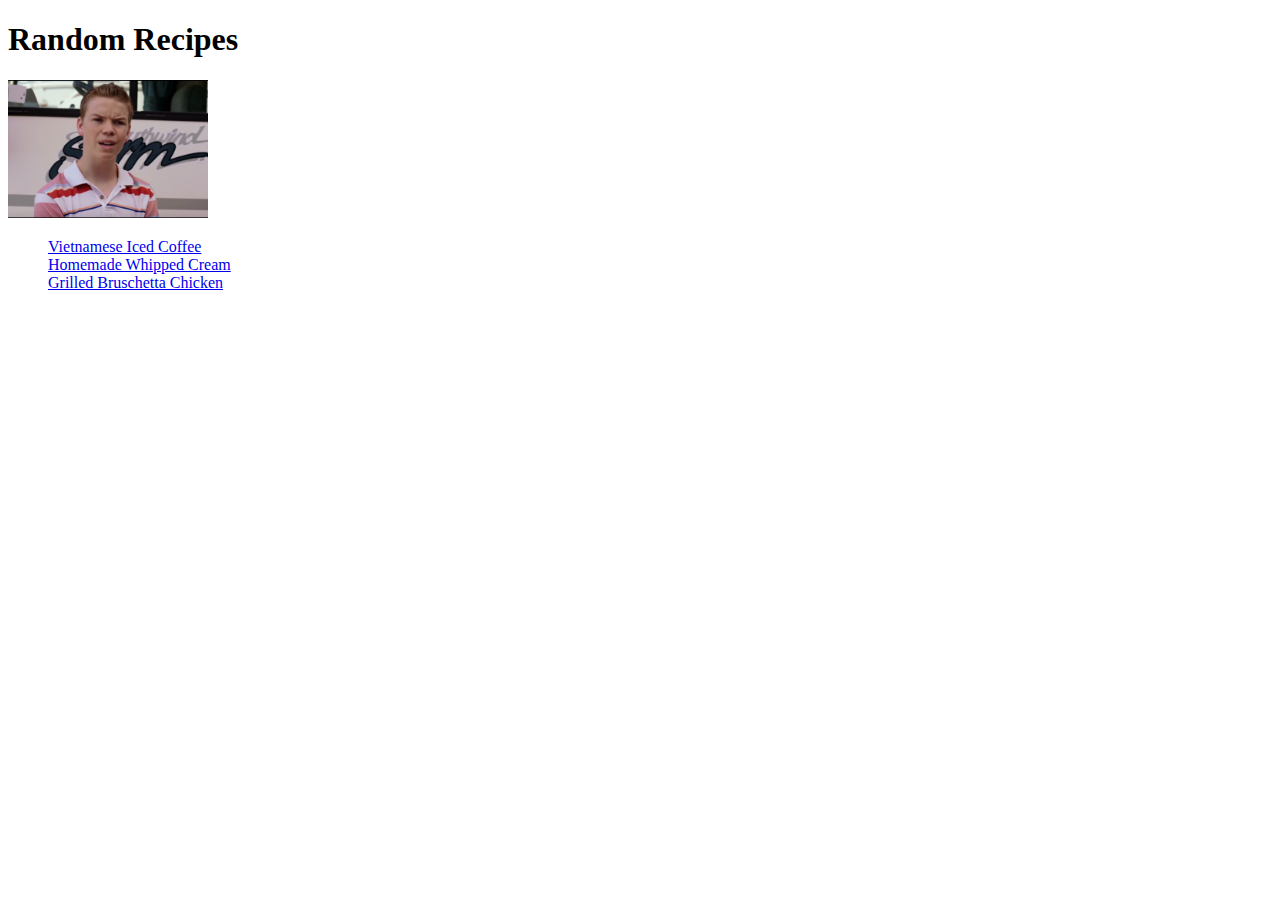
<file: index.html>
<!DOCTYPE html>
<html lang="en">
<head>
    <meta charset="UTF-8">
    <meta name="viewport" content="width=device-width, initial-scale=1.0">
    <title>Random Recipes</title>
    <link rel="stylesheet" href="index.css">
</head>
<body>
    <h1>Random Recipes</h1>
    <img src="./images/clueless.png" alt="clueless guy">
    <ul>
        <li><a href="./recipes/vietnamese-iced-coffee.html">Vietnamese Iced Coffee</a></li> 
        <li><a href="./recipes/homemade-whipped-cream.html">Homemade Whipped Cream</a></li>
        <li><a href="./recipes/grilled-bruschetta-chicken.html">Grilled Bruschetta Chicken</a></li>
    </ul>
    
</body>
</html>
</file>
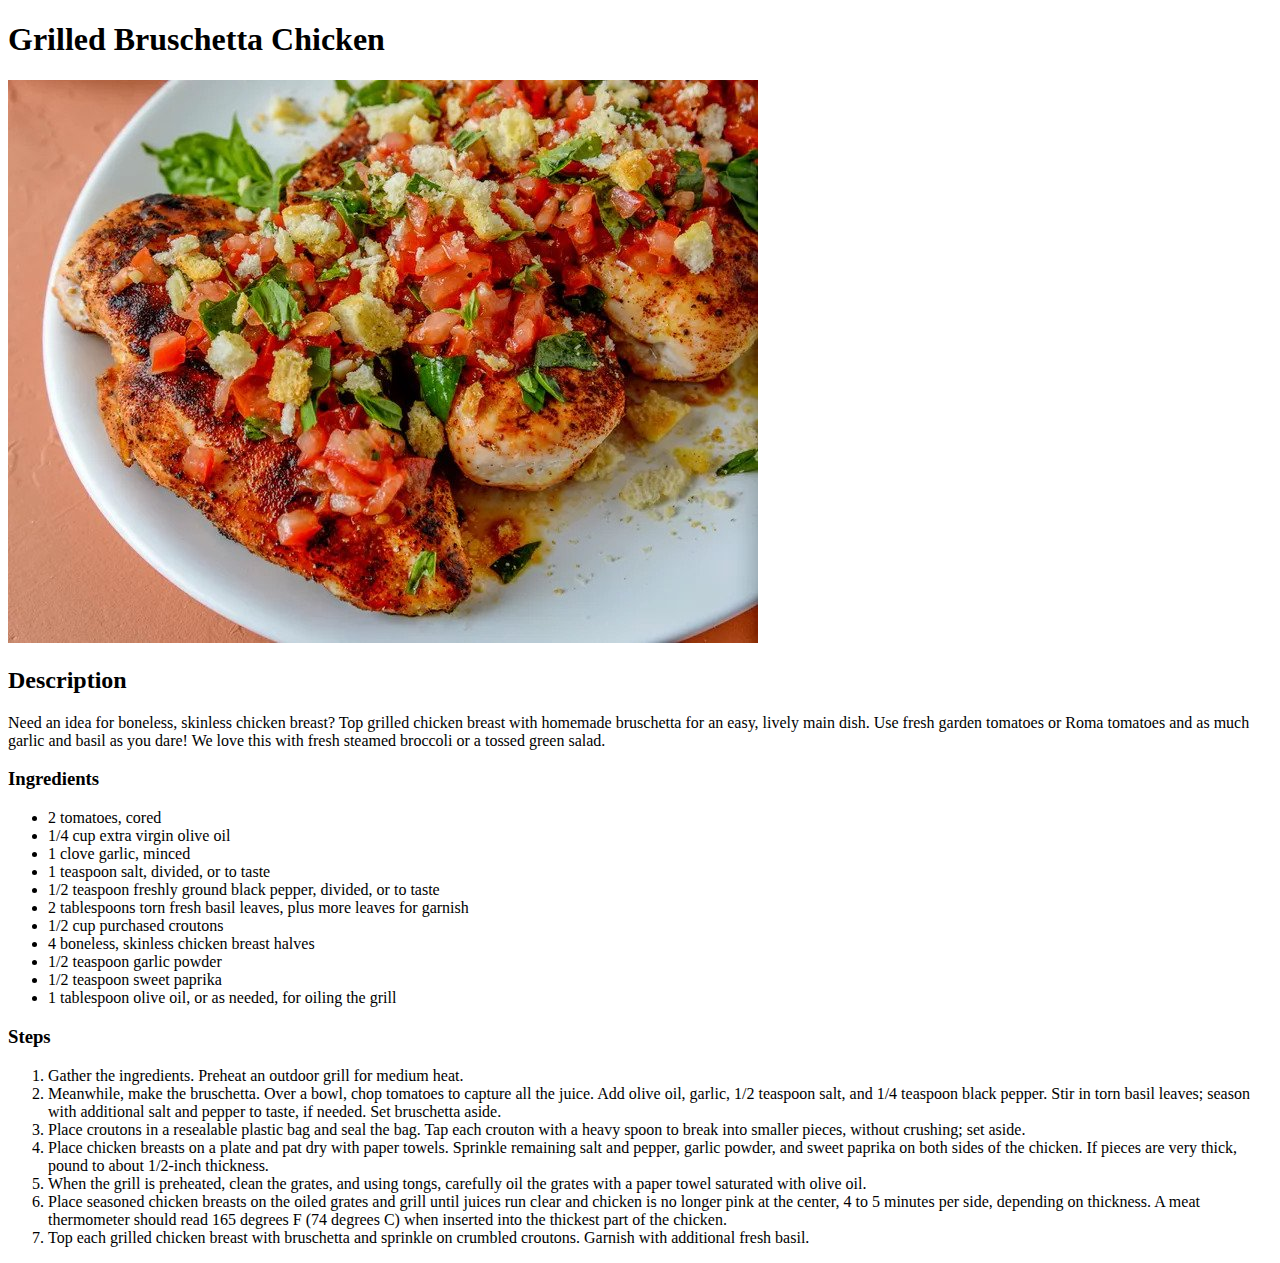
<file: recipes/grilled-bruschetta-chicken.html>
<!DOCTYPE html>
<html lang="en">
<head>
    <meta charset="UTF-8">
    <meta name="viewport" content="width=device-width, initial-scale=1.0">
    <title>Grilled Bruschetta Chicken</title>
</head>
<body>
    <h1>Grilled Bruschetta Chicken</h1>
    <img src="../images/grilled-bruschetta-chicken.jpg">

    <h2>Description</h2>
    <p>Need an idea for boneless, skinless chicken breast? Top grilled chicken breast with homemade bruschetta for an easy, lively main dish. Use fresh garden tomatoes or Roma tomatoes and as much garlic and basil as you dare! We love this with fresh steamed broccoli or a tossed green salad.</p>

    <h3>Ingredients</h3>
    <ul>
        <li>2 tomatoes, cored</li>
        <li>1/4 cup extra virgin olive oil</li>
        <li>1 clove garlic, minced</li>
        <li>1 teaspoon salt, divided, or to taste</li>
        <li>1/2 teaspoon freshly ground black pepper, divided, or to taste</li>
        <li>2 tablespoons torn fresh basil leaves, plus more leaves for garnish</li>
        <li>1/2 cup purchased croutons</li>
        <li>4 boneless, skinless chicken breast halves</li>
        <li>1/2 teaspoon garlic powder</li>
        <li>1/2 teaspoon sweet paprika</li>
        <li>1 tablespoon olive oil, or as needed, for oiling the grill</li>
    </ul>

    <h3>Steps</h3>
    <ol>
        <li>Gather the ingredients. Preheat an outdoor grill for medium heat.</li>
        <li>Meanwhile, make the bruschetta. Over a bowl, chop tomatoes to capture all the juice. Add olive oil, garlic, 1/2 teaspoon salt, and 1/4 teaspoon black pepper. Stir in torn basil leaves; season with additional salt and pepper to taste, if needed. Set bruschetta aside.</li>
        <li>Place croutons in a resealable plastic bag and seal the bag. Tap each crouton with a heavy spoon to break into smaller pieces, without crushing; set aside.</li>
        <li>Place chicken breasts on a plate and pat dry with paper towels. Sprinkle remaining salt and pepper, garlic powder, and sweet paprika on both sides of the chicken. If pieces are very thick, pound to about 1/2-inch thickness.</li>
        <li>When the grill is preheated, clean the grates, and using tongs, carefully oil the grates with a paper towel saturated with olive oil.</li>
        <li>Place seasoned chicken breasts on the oiled grates and grill until juices run clear and chicken is no longer pink at the center, 4 to 5 minutes per side, depending on thickness. A meat thermometer should read 165 degrees F (74 degrees C) when inserted into the thickest part of the chicken.</li>
        <li>Top each grilled chicken breast with bruschetta and sprinkle on crumbled croutons. Garnish with additional fresh basil.</li>
    </ol>
</body>
</html>
</file>
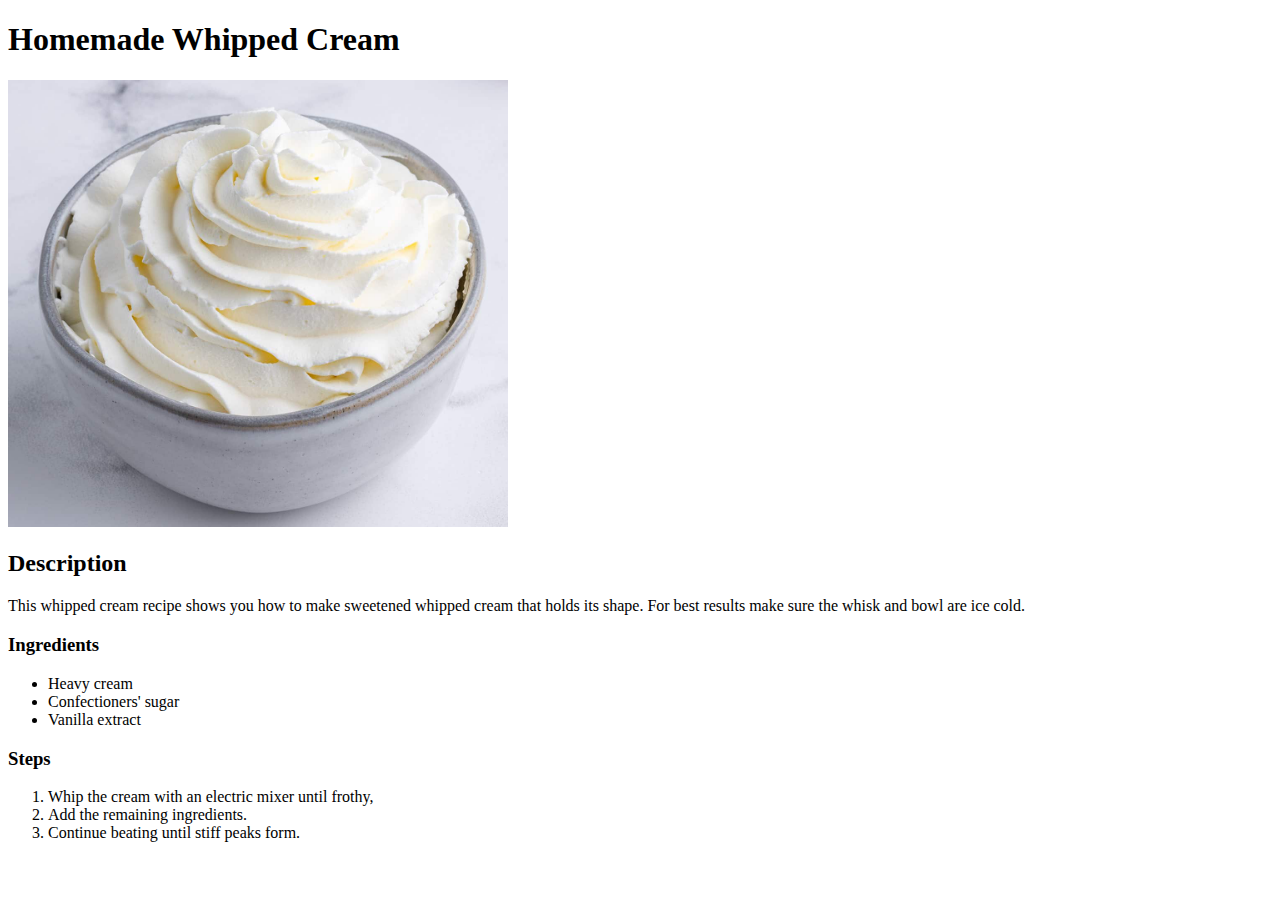
<file: recipes/homemade-whipped-cream.html>
<!DOCTYPE html>
<html lang="en">
<head>
    <meta charset="UTF-8">
    <meta name="viewport" content="width=device-width, initial-scale=1.0">
    <title>Homemade Whipped Cream</title>
</head>
<body>
    <h1>Homemade Whipped Cream</h1>
    <img src="../images/Whipped-Cream-blog-2.jpg" width="500">

    <h2>Description</h2>
    <p>This whipped cream recipe shows you how to make sweetened whipped cream that holds its shape. For best results make sure the whisk and bowl are ice cold.</p>

    <h3>Ingredients</h3>
    <ul>
        <li>Heavy cream</li>
        <li>Confectioners' sugar</li>
        <li>Vanilla extract</li>
    </ul>

    <h3>Steps</h3>
    <ol>
        <li>Whip the cream with an electric mixer until frothy,</li>
        <li>Add the remaining ingredients.</li>
        <li>Continue beating until stiff peaks form.</li>
    </ol>
</body>
</html>
</file>
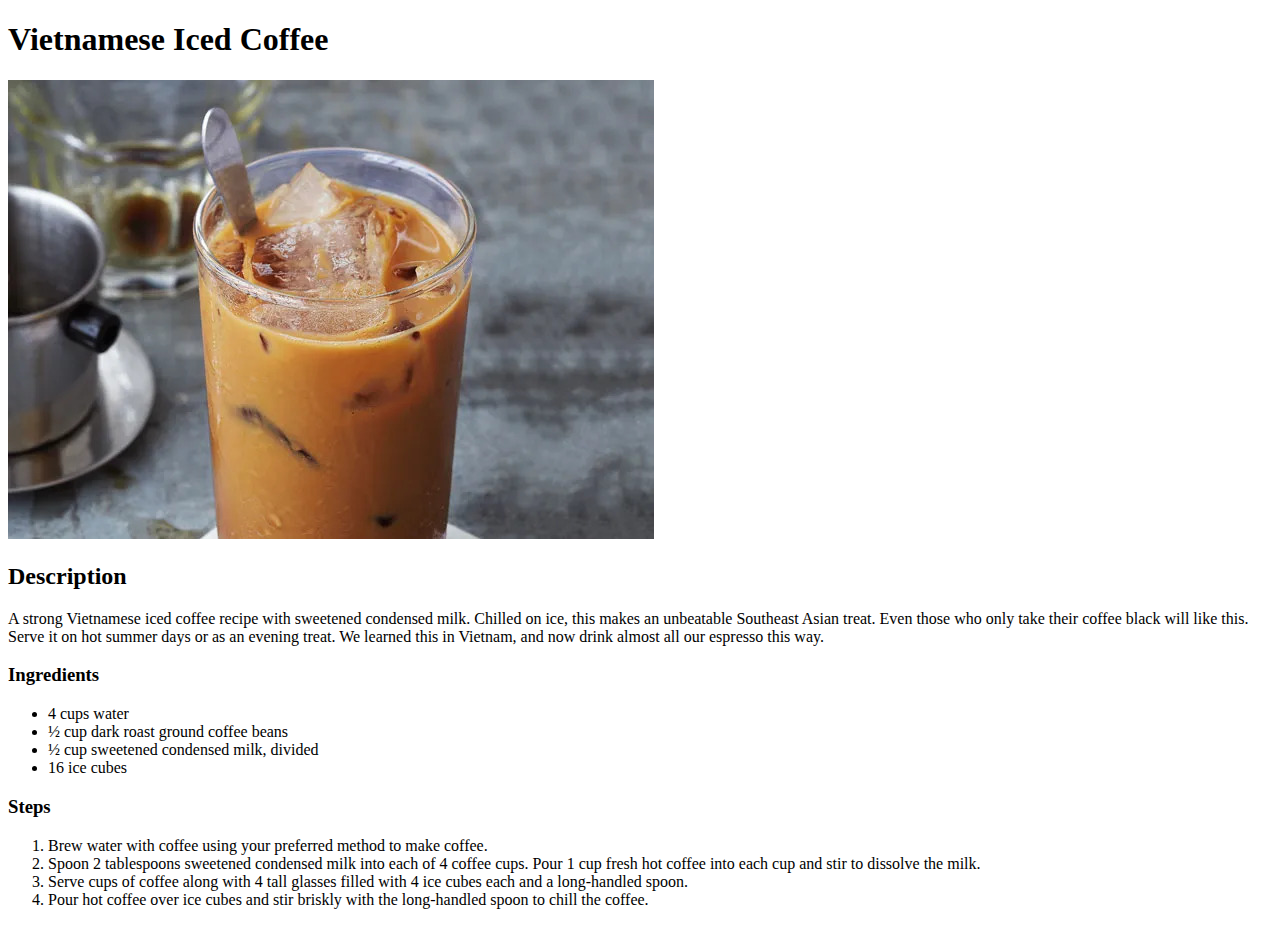
<file: recipes/vietnamese-iced-coffee.html>
<!DOCTYPE html>
<html lang="en">
<head>
    <meta charset="UTF-8">
    <meta name="viewport" content="width=device-width, initial-scale=1.0">
    <title>Vietnamese Iced Coffee</title>
</head>
<body>
    <h1>Vietnamese Iced Coffee</h1>
    <img src="../images/vietnamese-iced-coffee-646.jpg">

    <h2>Description</h2>
    <p>A strong Vietnamese iced coffee recipe with sweetened condensed milk. Chilled on ice, this makes an unbeatable Southeast Asian treat. Even those who only take their coffee black will like this. Serve it on hot summer days or as an evening treat. We learned this in Vietnam, and now drink almost all our espresso this way.</p>

    <h3>Ingredients</h3>
    <ul>
        <li>4 cups water</li>
        <li>½ cup dark roast ground coffee beans</li>
        <li>½ cup sweetened condensed milk, divided</li>
        <li>16 ice cubes</li>
    </ul>

    <h3>Steps</h3>
    <ol>
        <li>Brew water with coffee using your preferred method to make coffee.</li>
        <li>Spoon 2 tablespoons sweetened condensed milk into each of 4 coffee cups. Pour 1 cup fresh hot coffee into each cup and stir to dissolve the milk.</li>
        <li>Serve cups of coffee along with 4 tall glasses filled with 4 ice cubes each and a long-handled spoon.</li>
        <li>Pour hot coffee over ice cubes and stir briskly with the long-handled spoon to chill the coffee.</li>
    </ol>
</body>
</html>
</file>
<file: index.css>
img {
    height: auto;
    width: 200px;
}

ul {
    list-style-type: none;
}
</file>
